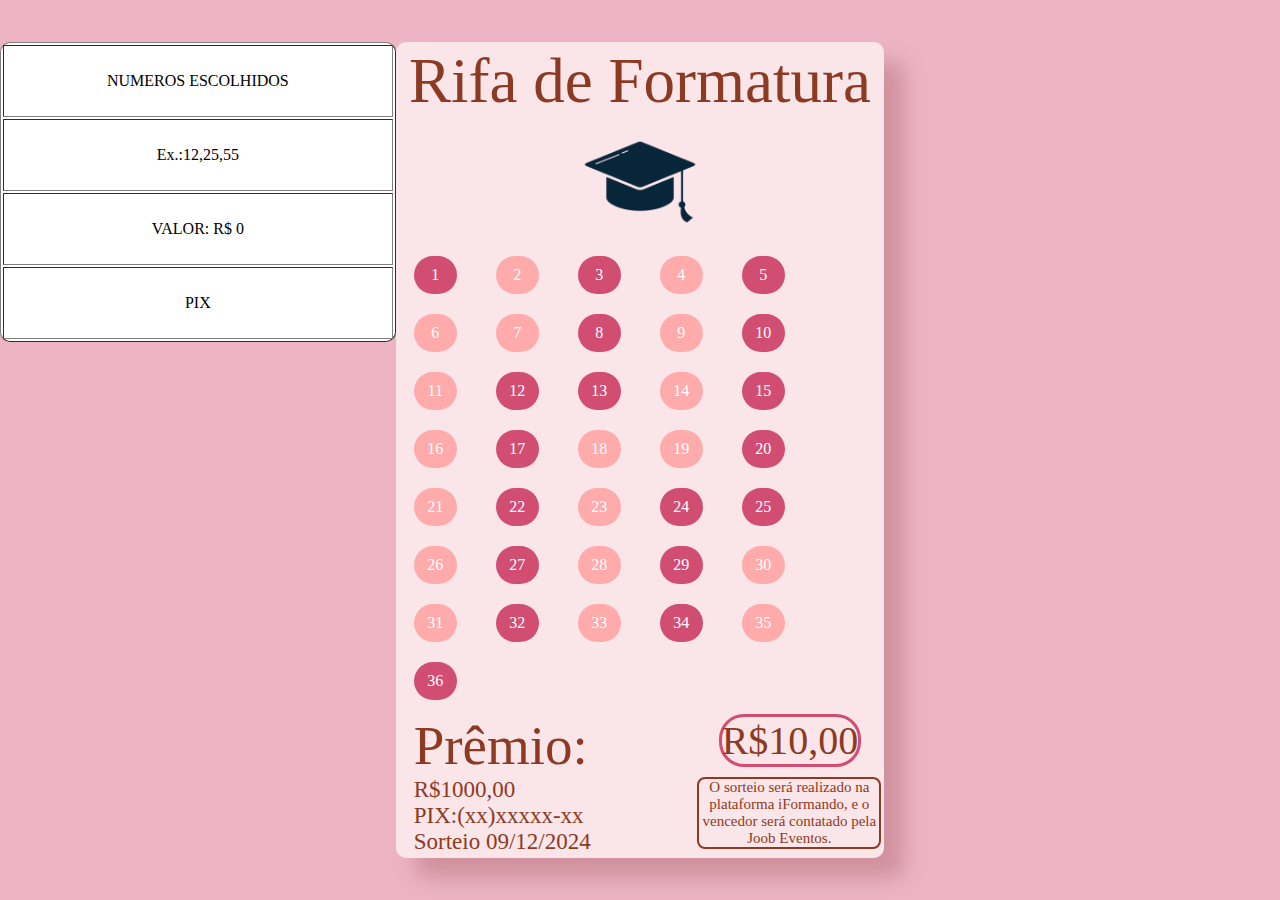
<file: index.html>
<html lang="pt-br">
<head>
    <title>Rifa</title>
    <link rel="stylesheet" href="rifa.css">
</head>

<body>
    <section>
        <table id="pagamento" border="1" >
            <tr>
                <td>NUMEROS ESCOLHIDOS</td>
            </tr>
            <tr >
                <td id="NumerosEscolhidos" >
                    Ex.:12,25,55
                </td>
            </tr>
            <tr>
                <td id="dinheiro">
                    VALOR: R$ 0
                </td>
            </tr>
            <tr>
                <td>
                    PIX
                </td>
            </tr>
        </table>
        
        <table id="rifa">
            <tr>
                <td id="cabecalho">
                    Rifa de Formatura
                </td>
            </tr>
            <tr>
                <th>
                    <img src="imagens/formatura.png" width="120px">
                </th>
            </tr>
            <tr>
                <td>
                    <div class="linhaimpar">1</div>
                    <div class="linhaimpar">2</div>
                    <div class="linhaimpar">3</div>
                    <div class="linhaimpar">4</div>
                    <div class="linhaimpar">5</div>
                    <div class="linhaimpar">6</div>
                    <div class="linhapar">7</div>
                    <div class="linhapar">8</div>
                    <div class="linhapar">9</div>
                    <div class="linhapar">10</div>
                    <div class="linhapar">11</div>
                    <div class="linhapar">12</div>
                    <div class="linhaimpar">13</div>
                    <div class="linhaimpar">14</div>
                    <div class="linhaimpar">15</div>
                    <div class="linhaimpar">16</div>
                    <div class="linhaimpar">17</div>
                    <div class="linhaimpar">18</div>
                    <div class="linhapar">19</div>
                    <div class="linhapar">20</div>
                    <div class="linhapar">21</div>
                    <div class="linhapar">22</div>
                    <div class="linhapar">23</div>
                    <div class="linhapar">24</div>
                    <div class="linhaimpar">25</div>
                    <div class="linhaimpar">26</div>
                    <div class="linhaimpar">27</div>
                    <div class="linhaimpar">28</div>
                    <div class="linhaimpar">29</div>
                    <div class="linhaimpar">30</div>
                    <div class="linhapar">31</div>
                    <div class="linhapar">32</div>
                    <div class="linhapar">33</div>
                    <div class="linhapar">34</div>
                    <div class="linhapar">35</div>
                    <div class="linhapar">36</div>
                </td>
            </tr>
            <tr>
                <td>
                    <div id="premio">
                        Prêmio:
                    </div>
                    <div id="valor">
                        R$10,00
                    </div>
                    <div id="informacoes">
                        R$1000,00<br>
                        PIX:(xx)xxxxx-xx<br>
                        Sorteio 09/12/2024
                    </div>
                    <div id="informacoes2">
                        O sorteio será realizado na plataforma iFormando, e o vencedor será contatado pela Joob Eventos.
                    </div>
                </td>
            </tr>
        </table>

        <table id="pagamento2">
        </table>
    </section>
    <script src="rifa.js"></script>
</body>

</html>
</file>
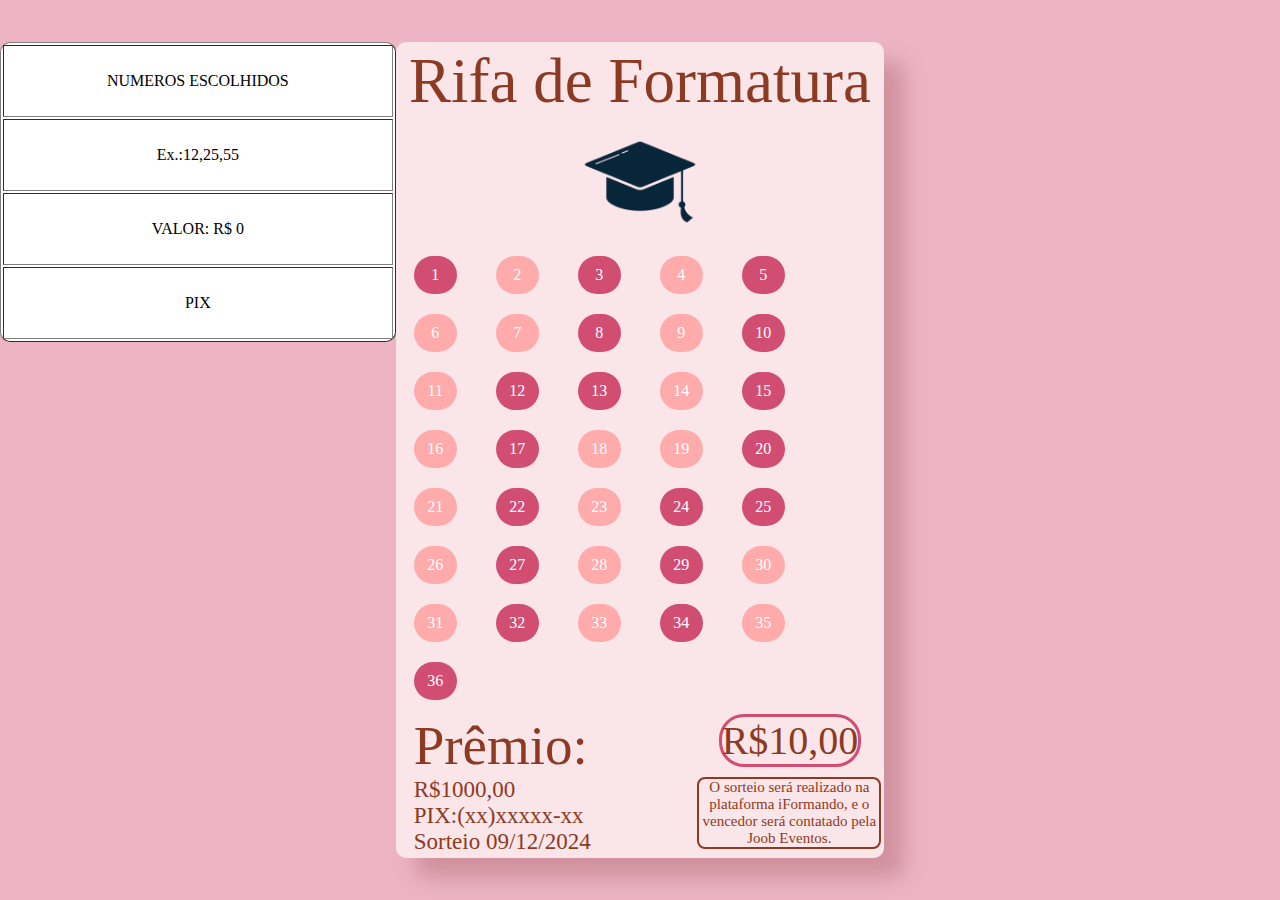
<file: rifa.html>
<html lang="pt-br">
<head>
    <title>Rifa</title>
    <link rel="stylesheet" href="rifa.css">
</head>

<body>
    <section>
        <table id="pagamento" border="1" >
            <tr>
                <td>NUMEROS ESCOLHIDOS</td>
            </tr>
            <tr >
                <td id="NumerosEscolhidos" >
                    Ex.:12,25,55
                </td>
            </tr>
            <tr>
                <td id="dinheiro">
                    VALOR: R$ 0
                </td>
            </tr>
            <tr>
                <td>
                    PIX
                </td>
            </tr>
        </table>
        
        <table id="rifa">
            <tr>
                <td id="cabecalho">
                    Rifa de Formatura
                </td>
            </tr>
            <tr>
                <th>
                    <img src="imagens/formatura.png" width="120px">
                </th>
            </tr>
            <tr>
                <td>
                    <div class="linhaimpar">1</div>
                    <div class="linhaimpar">2</div>
                    <div class="linhaimpar">3</div>
                    <div class="linhaimpar">4</div>
                    <div class="linhaimpar">5</div>
                    <div class="linhaimpar">6</div>
                    <div class="linhapar">7</div>
                    <div class="linhapar">8</div>
                    <div class="linhapar">9</div>
                    <div class="linhapar">10</div>
                    <div class="linhapar">11</div>
                    <div class="linhapar">12</div>
                    <div class="linhaimpar">13</div>
                    <div class="linhaimpar">14</div>
                    <div class="linhaimpar">15</div>
                    <div class="linhaimpar">16</div>
                    <div class="linhaimpar">17</div>
                    <div class="linhaimpar">18</div>
                    <div class="linhapar">19</div>
                    <div class="linhapar">20</div>
                    <div class="linhapar">21</div>
                    <div class="linhapar">22</div>
                    <div class="linhapar">23</div>
                    <div class="linhapar">24</div>
                    <div class="linhaimpar">25</div>
                    <div class="linhaimpar">26</div>
                    <div class="linhaimpar">27</div>
                    <div class="linhaimpar">28</div>
                    <div class="linhaimpar">29</div>
                    <div class="linhaimpar">30</div>
                    <div class="linhapar">31</div>
                    <div class="linhapar">32</div>
                    <div class="linhapar">33</div>
                    <div class="linhapar">34</div>
                    <div class="linhapar">35</div>
                    <div class="linhapar">36</div>
                </td>
            </tr>
            <tr>
                <td>
                    <div id="premio">
                        Prêmio:
                    </div>
                    <div id="valor">
                        R$10,00
                    </div>
                    <div id="informacoes">
                        R$1000,00<br>
                        PIX:(xx)xxxxx-xx<br>
                        Sorteio 09/12/2024
                    </div>
                    <div id="informacoes2">
                        O sorteio será realizado na plataforma iFormando, e o vencedor será contatado pela Joob Eventos.
                    </div>
                </td>
            </tr>
        </table>

        <table id="pagamento2">
        </table>
    </section>
    <script src="rifa.js"></script>
</body>

</html>
</file>
<file: rifa.css>
section{
    display: flex;
    justify-content: space-around;
    width: 100vw;
}
body{
    background-color: #d14d726b;
    display: flex;
    justify-content: center;
    align-items: center;
}
table#pagamento{
    background-color: white;
    width: 400px;
    height: 300px;
    text-align: center;
    border-radius: 10px;

}

table#pagamento2{
    width: 400px;
    height: 300px;
    text-align: center;
    border-radius: 10px;
}

table#rifa{
    background-color:#fae5e8;
    width: 494px;
    box-shadow: 20px 20px 20px#c98994cb;
    border-radius: 10px;
}
td#cabecalho{
    font: normal 63px forte;
    color: #8D3A23;
    text-align: center;
}
div.linhaimpar, div.linhapar{
    display: inline-block;
    font: normal 16px Lucida Sans;
    margin-left: 15px;
    margin-right: 20px;
    padding: 10px;
    margin-top: 10px;
    border-radius: 100px;
    width: 23px;
    margin-bottom: 10px;
    text-align: center;
    color: white;
}
div{
    display: inline-block;
}
div#premio{
    color: #8D3A23;
    font: normal 55px Forte ;
    margin-left: 15px;
}
div#valor{
    font: normal 40px Forte;
    color:#8D3A23;
    border: 3px solid #D14D72 ;
    border-radius: 25px;
    float: right;
    margin-right: 20px;
}
div#informacoes{
    color: #8D3A23;
    font: normal 23px forte;
    margin-left: 15px;
}
div#informacoes2{
    color: #8D3A23;
    font: normal 15px forte;
    border: 2px solid ;
    border-radius: 8px;
    text-align: center;
    width: 180px;
    float: right;
}
div.linhaimpar, div.linhapar:hover{
    cursor: pointer;
    transition: 0.3s;
}
</file>
